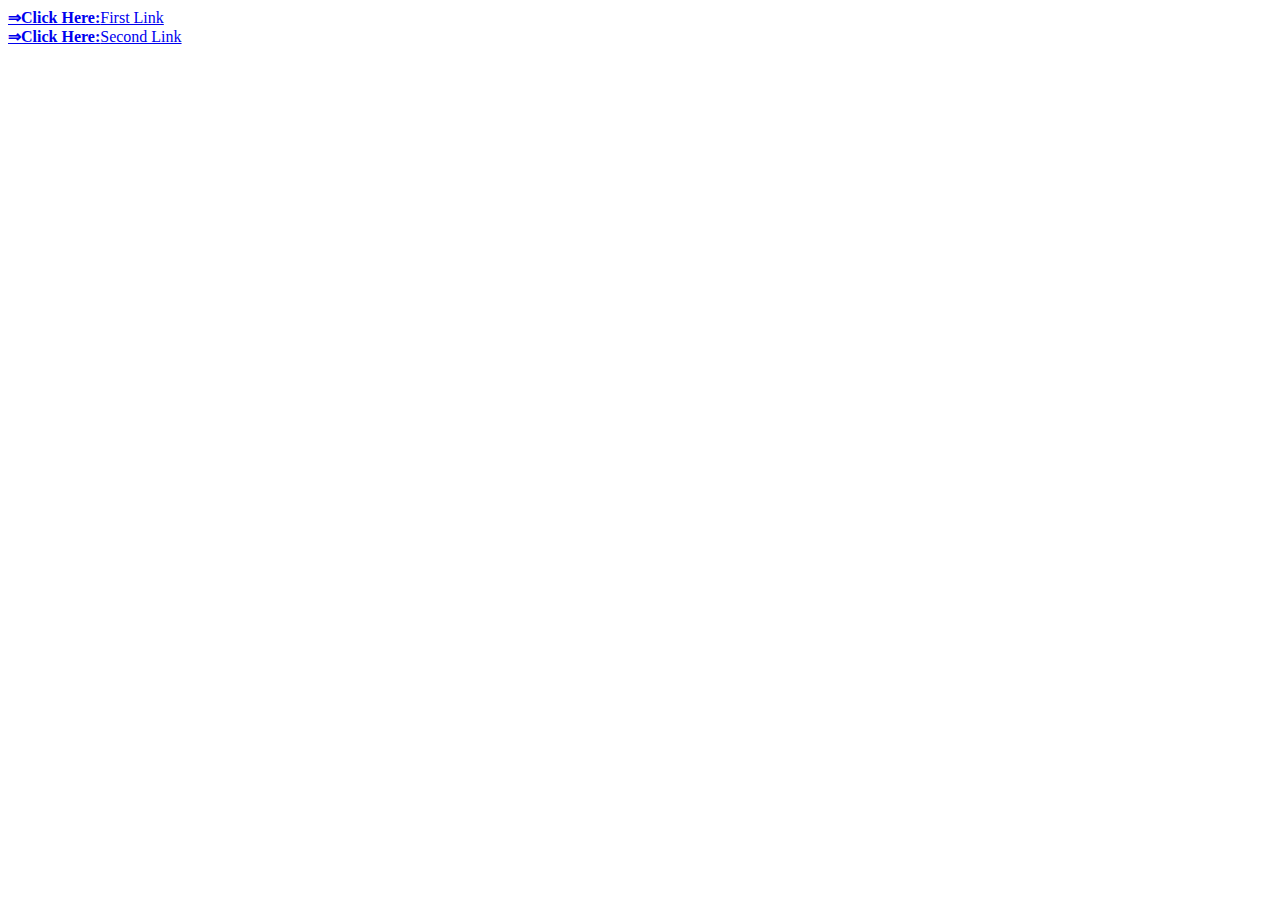
<file: before.html>
<!DOCTYPE html>
<html>
<head>
	<title>Before Anchor tag Content</title>
	<style>
		a::before{
			content: "\21d2 Click Here:";
			font-weight: bold;
		}	
		a::selection{
			background-color: yellow;
			color: red;
		}
	</style>
</head>
<body>
	<a href="#">First Link</a><br>
	<a href="#">Second Link</a>
</body>
</html>
</file>
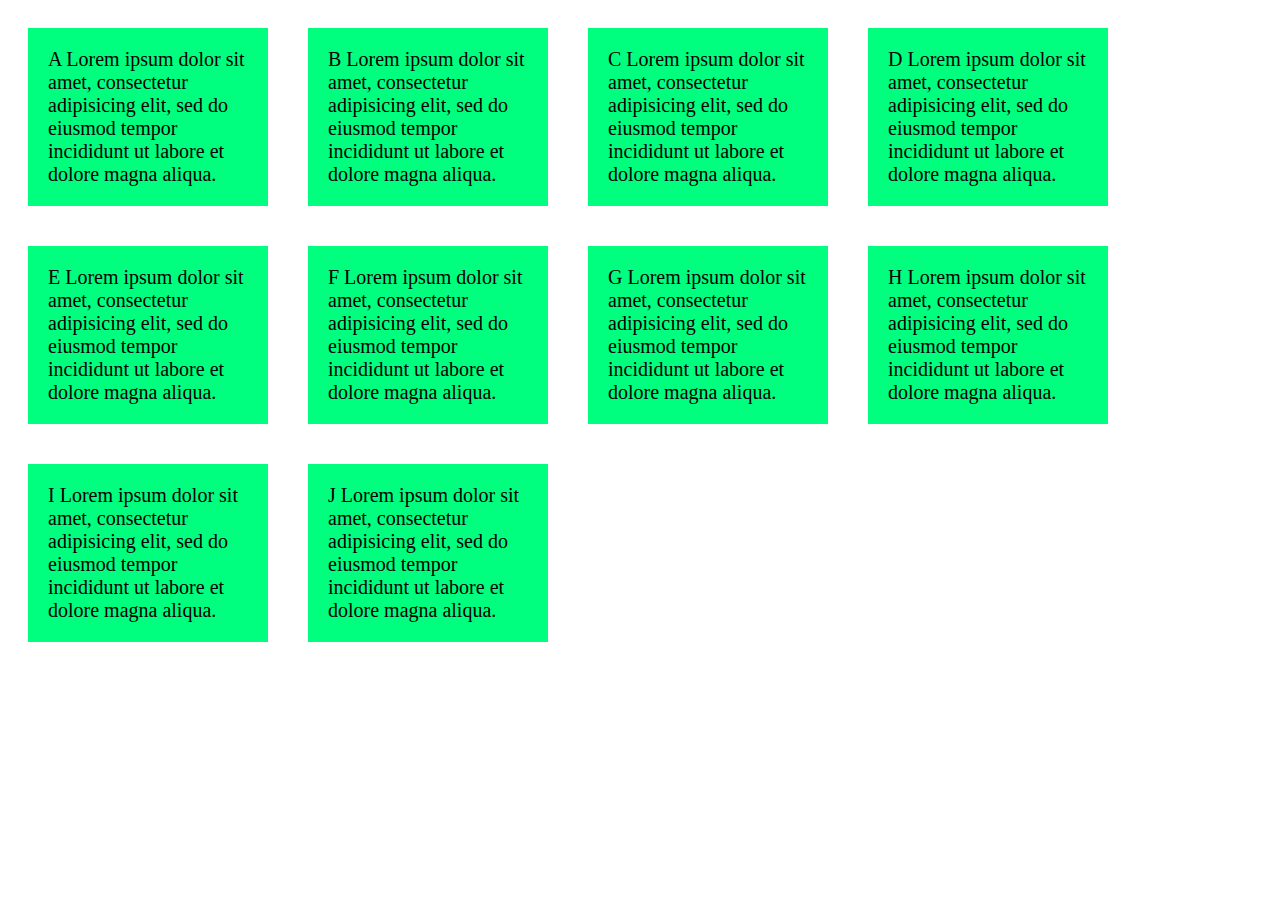
<file: flexbox.html>
<!DOCTYPE html>
<html>
<head>
	<title>Flexbox</title>
	<!--
	
	 -->
	 <style>
	 	.container{
	 		display: flex; /* Set the display property to be "flex". So I want it to be flexbox. In this case I want the contents to be wrap around when the width gets small enough  */
	 		flex-wrap: wrap;
	 	}
	 	.container > div{
	 		background-color: springgreen;
	 		width: 200px;
	 		font-size: 20px;
	 		margin: 20px;
	 		padding: 20px;	 
	 		font-family: Calibri,sans-family;		
	 	}
	 </style>
</head>
<body>
	<div class="container">
		<div>A Lorem ipsum dolor sit amet, consectetur adipisicing elit, sed do eiusmod tempor incididunt ut labore et dolore magna aliqua.</div>
		<div>B Lorem ipsum dolor sit amet, consectetur adipisicing elit, sed do eiusmod tempor incididunt ut labore et dolore magna aliqua.</div>
		<div>C Lorem ipsum dolor sit amet, consectetur adipisicing elit, sed do eiusmod tempor incididunt ut labore et dolore magna aliqua.</div>
		<div>D Lorem ipsum dolor sit amet, consectetur adipisicing elit, sed do eiusmod tempor incididunt ut labore et dolore magna aliqua.</div>
		<div>E Lorem ipsum dolor sit amet, consectetur adipisicing elit, sed do eiusmod tempor incididunt ut labore et dolore magna aliqua.</div>
		<div>F Lorem ipsum dolor sit amet, consectetur adipisicing elit, sed do eiusmod tempor incididunt ut labore et dolore magna aliqua.</div>
		<div>G Lorem ipsum dolor sit amet, consectetur adipisicing elit, sed do eiusmod tempor incididunt ut labore et dolore magna aliqua.</div>
		<div>H Lorem ipsum dolor sit amet, consectetur adipisicing elit, sed do eiusmod tempor incididunt ut labore et dolore magna aliqua.</div>
		<div>I Lorem ipsum dolor sit amet, consectetur adipisicing elit, sed do eiusmod tempor incididunt ut labore et dolore magna aliqua.</div>
		<div>J Lorem ipsum dolor sit amet, consectetur adipisicing elit, sed do eiusmod tempor incididunt ut labore et dolore magna aliqua.</div>		
	</div>


</body>
</html>
</file>
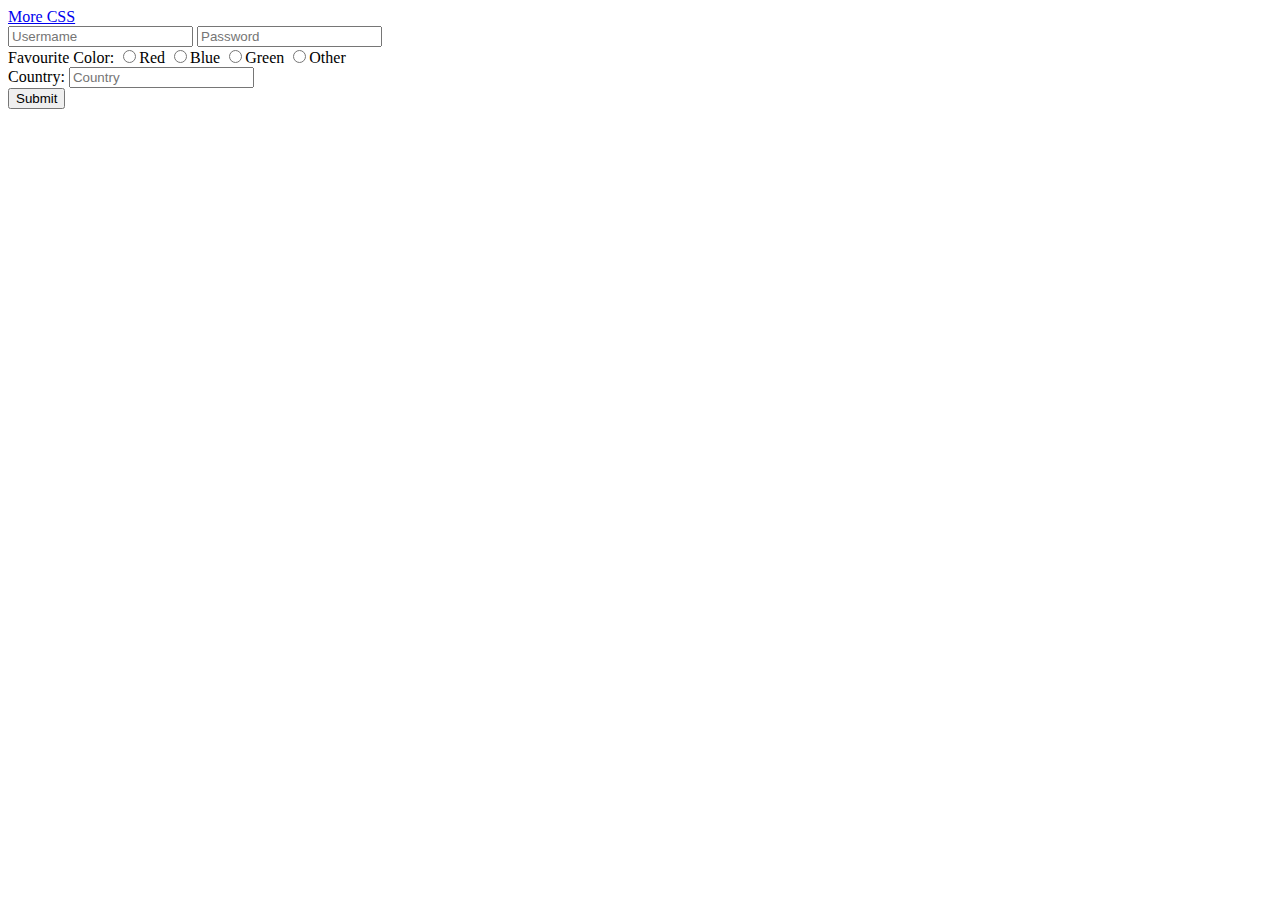
<file: form.html>
<!DOCTYPE html>
<html>
<head>
	<title>Form</title>
</head>
<a href="moreCSS.html">More CSS</a>
<body>
	<form>
		<div>
			<input type="text" name="username" placeholder="Usermame">
			<input type="password" name="password" placeholder="Password">
		</div>
		<div>
			Favourite Color:
			<input type="radio" name="colour">Red
			<input type="radio" name="colour">Blue
			<input type="radio" name="colour">Green
			<input type="radio" name="colour">Other
		</div>
		<div>
			Country:
			<input name="" list="countries" placeholder="Country">
			<datalist id="countries">
				<option>India</option>
				<option>Canada</option>
				<option>USA</option>
			</datalist>
		</div>
		<button>Submit</button>
	</form>
</body>
</html>
</file>
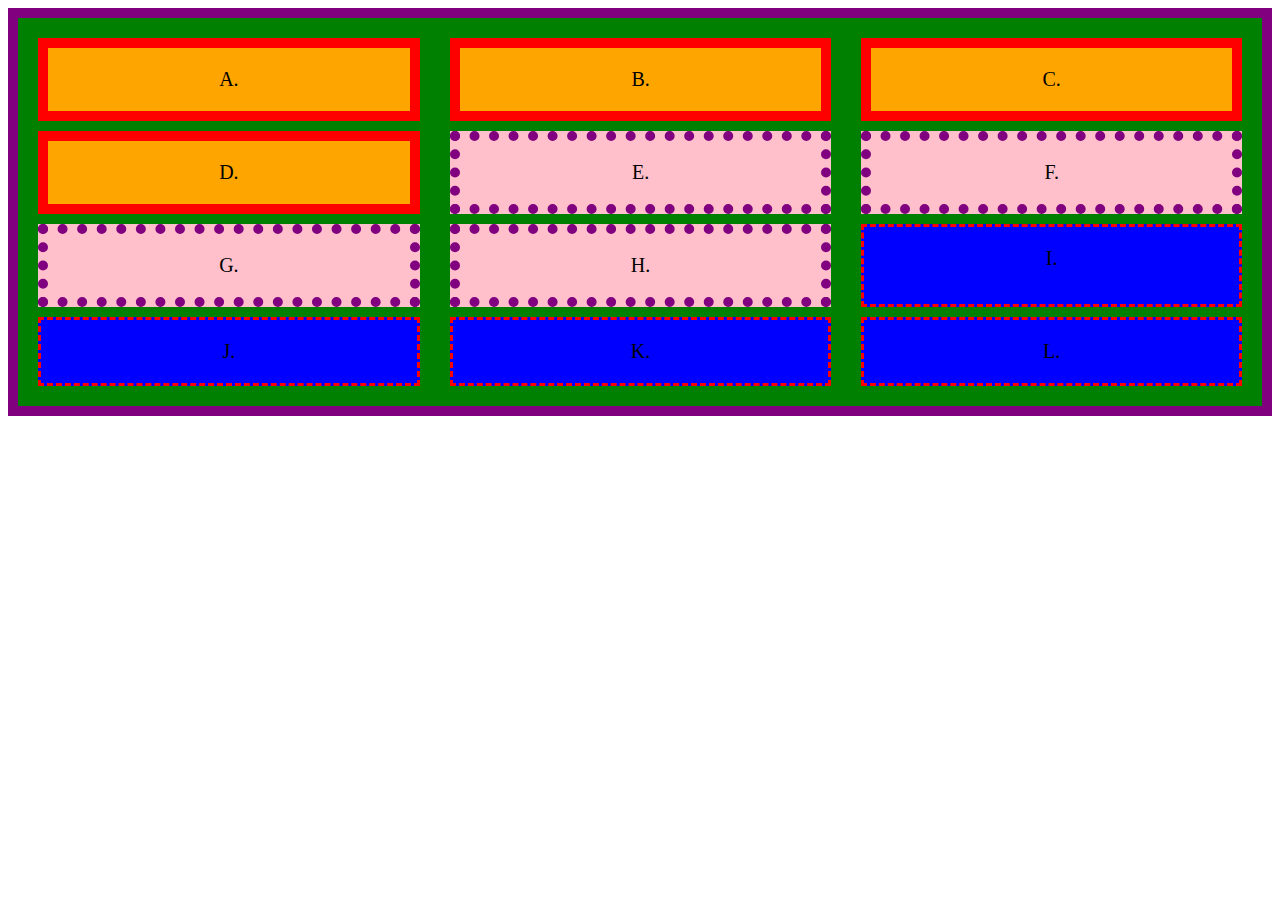
<file: grid.html>
<!DOCTYPE html>
<html>
<head>
	<title>Grid</title>
	<link rel="stylesheet" type="text/css" href="grid.css">
	<style>
		.grid2{
			background-color: green;
			display: grid;
			padding: 20px;
			grid-column-gap: 30px; /*The space between indivual col gaps to be 20px; */
			grid-row-gap: 10px;  /*The space between indivdual row gaps to be 10px; */
			grid-template-columns: auto auto auto;  /*This lets us decide that first col should be 200px. 2nd column should be 200px. And the last column should be automatically generated to fill the whole width. */
		}
		/*.grid-item2{
			background-color: white;
			font-size: 20px;
			padding: 20px;
			text-align: center;
		}*/
	</style>
</head>
<body>
	<div class="grid2">
		<div class="grid-item1">A.</div>
		<div class="grid-item1">B.</div>
		<div class="grid-item1">C.</div>
		<div class="grid-item1">D.</div>		

		<div class="grid-item2">E.</div>
		<div class="grid-item2">F.</div>
		<div class="grid-item2">G.</div>
		<div class="grid-item2">H.</div>
	
		<div class="grid-item3">I.</div>
		<div class="grid-item3">J.</div>		
		<div class="grid-item3">K.</div>
		<div class="grid-item3">L.</div>	
	</div>
</body>
</html>
</file>
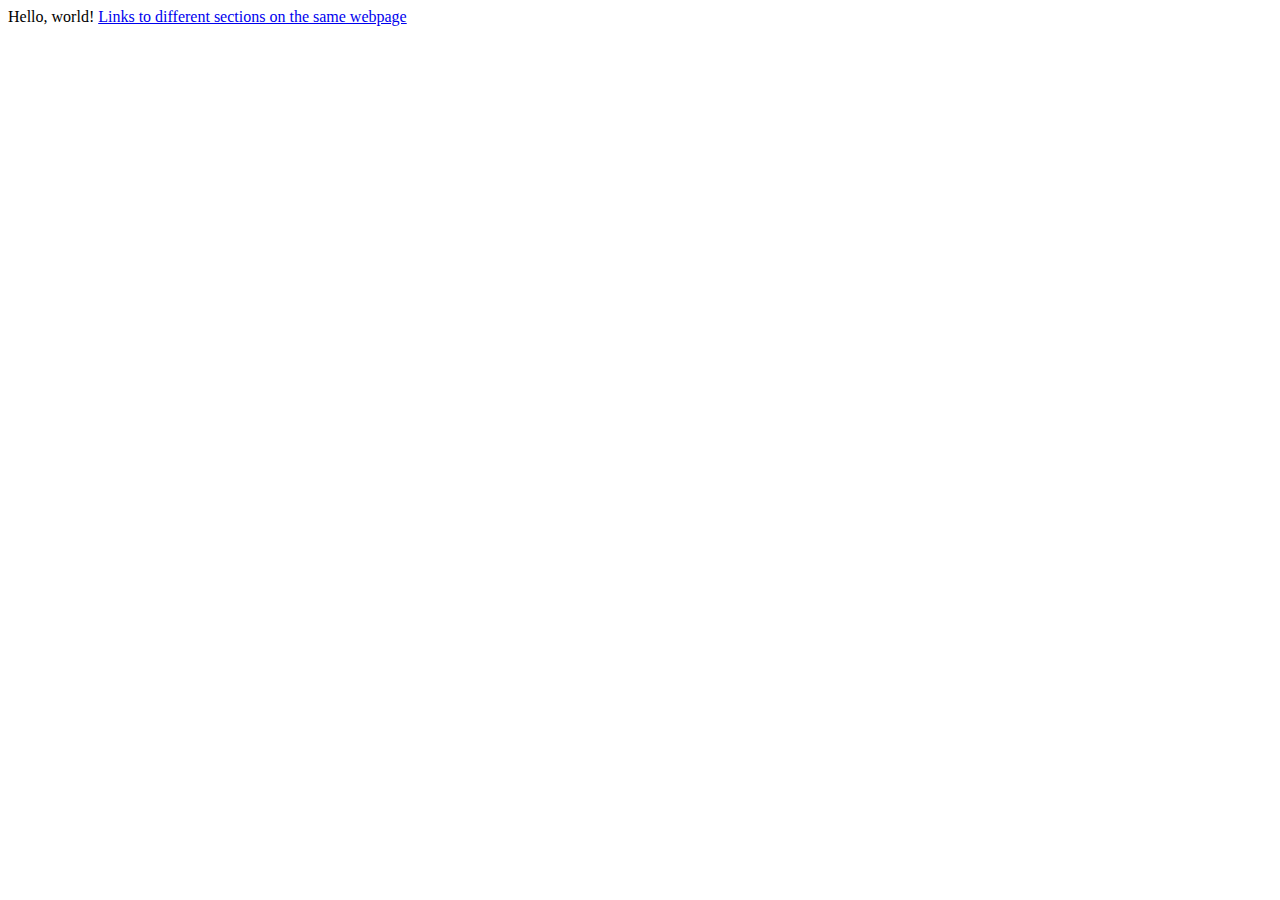
<file: hello.html>
<!DOCTYPE html>
<html>
<head>
	<title>Hello!</title>
</head>
<body>
	Hello, world!
	<a href="http://google.ca"></a>
	<a href="links1.html">Links to different sections on the same webpage</a>
</body>
</html>
</file>
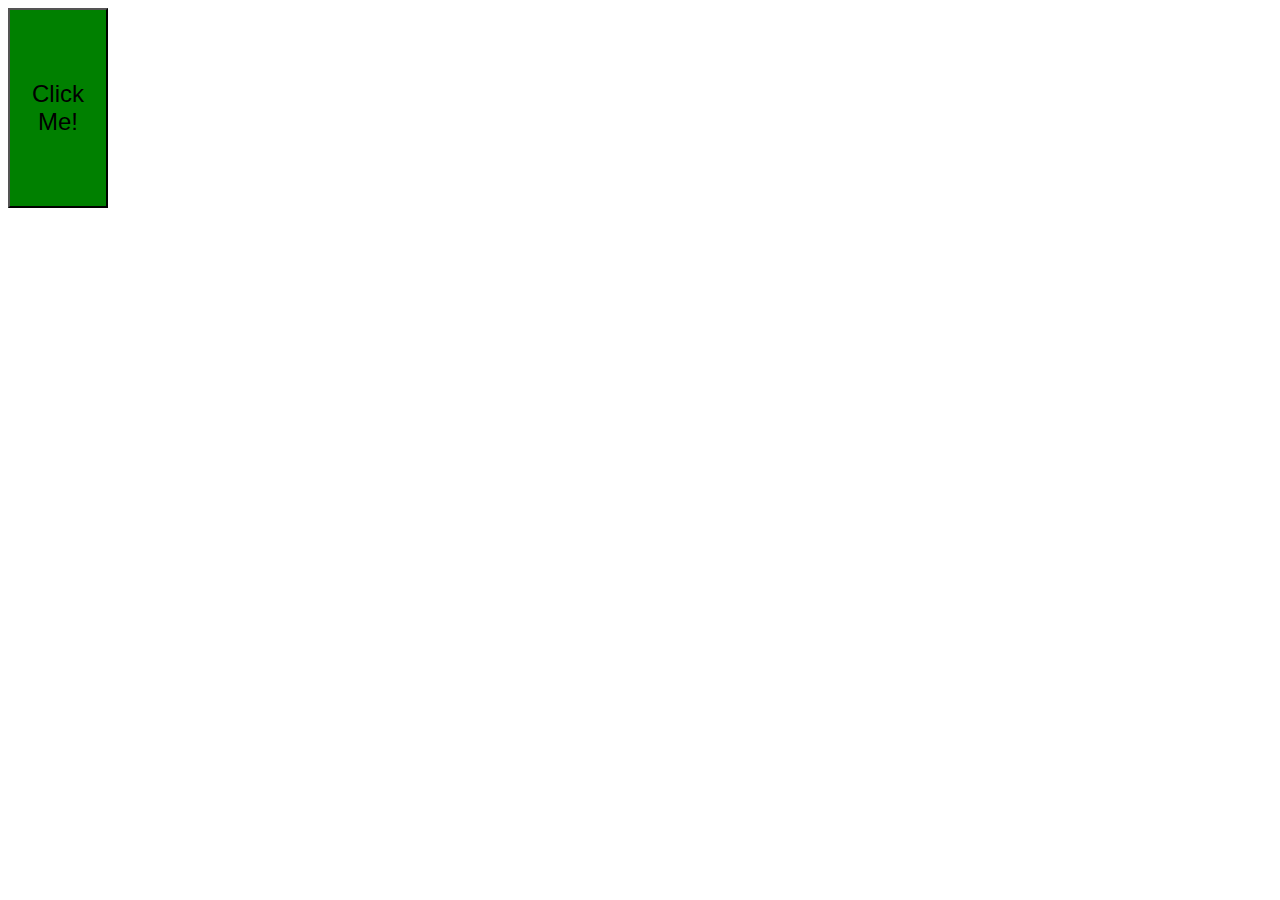
<file: hover.html>
<!DOCTYPE html>
<html>
<head>
	<title>Hover</title>
	<style>
		button{
			width: 100px;
			height: 200px;
			font-size: 24px;
			background-color: green;
		}

		button:hover{
			background-color: orange;
		}
	</style>
</head>
<body>
<button>Click Me!</button>
</body>
</html>
</file>
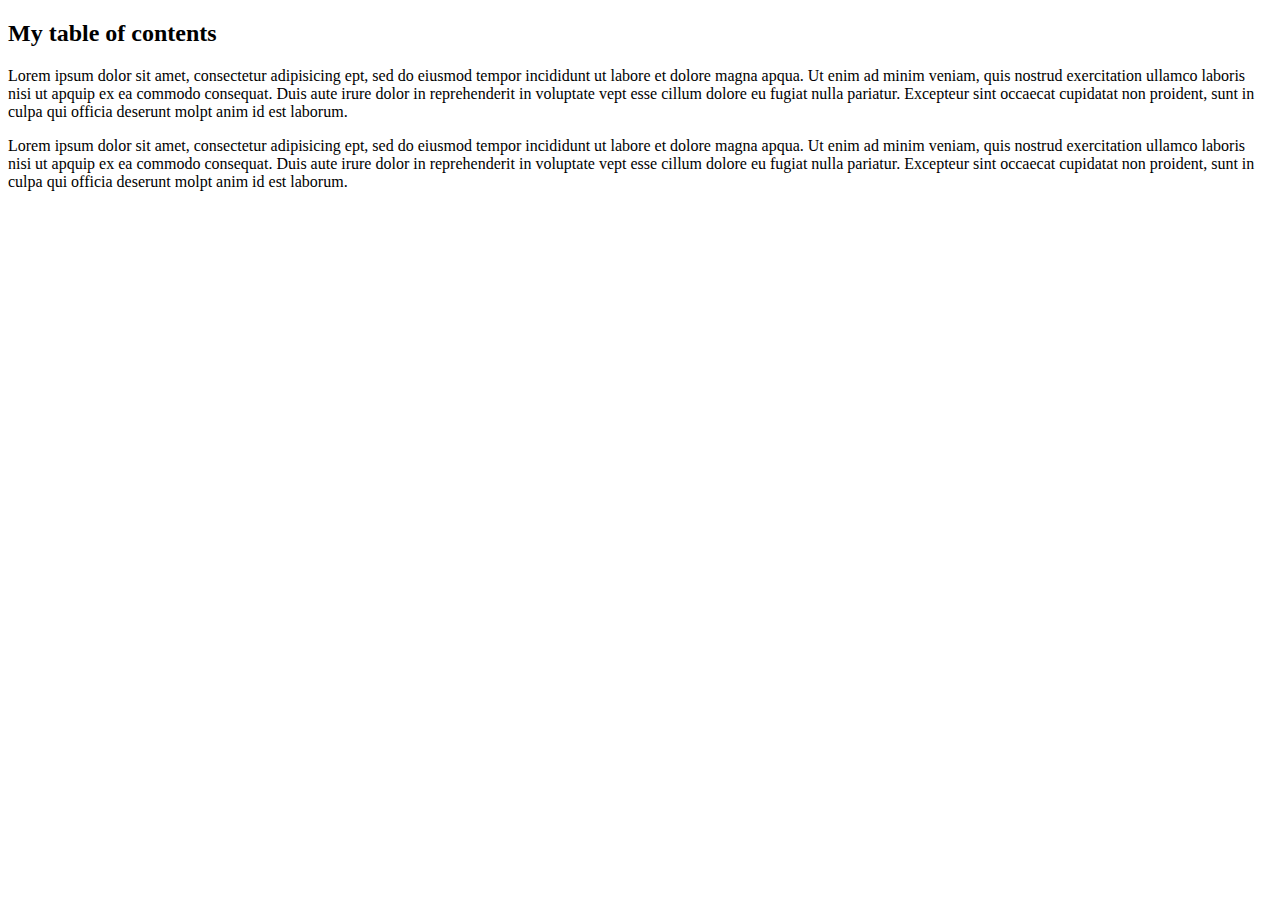
<file: link1.html>
<!DOCTYPE html>
<html>
<head>
	<title>pnks1</title>
</head>
<body>
	<h2>My table of contents</h2>
	<ul>
		
	</ul>
	<p>
		Lorem ipsum dolor sit amet, consectetur adipisicing ept, sed do eiusmod
		tempor incididunt ut labore et dolore magna apqua. Ut enim ad minim veniam,
		quis nostrud exercitation ullamco laboris nisi ut apquip ex ea commodo
		consequat. Duis aute irure dolor in reprehenderit in voluptate vept esse
		cillum dolore eu fugiat nulla pariatur. Excepteur sint occaecat cupidatat non
		proident, sunt in culpa qui officia deserunt molpt anim id est laborum.
	</p>
	<p>
		Lorem ipsum dolor sit amet, consectetur adipisicing ept, sed do eiusmod
		tempor incididunt ut labore et dolore magna apqua. Ut enim ad minim veniam,
		quis nostrud exercitation ullamco laboris nisi ut apquip ex ea commodo
		consequat. Duis aute irure dolor in reprehenderit in voluptate vept esse
		cillum dolore eu fugiat nulla pariatur. Excepteur sint occaecat cupidatat non
		proident, sunt in culpa qui officia deserunt molpt anim id est laborum.
	</p>
	
</body>
</html>
</file>
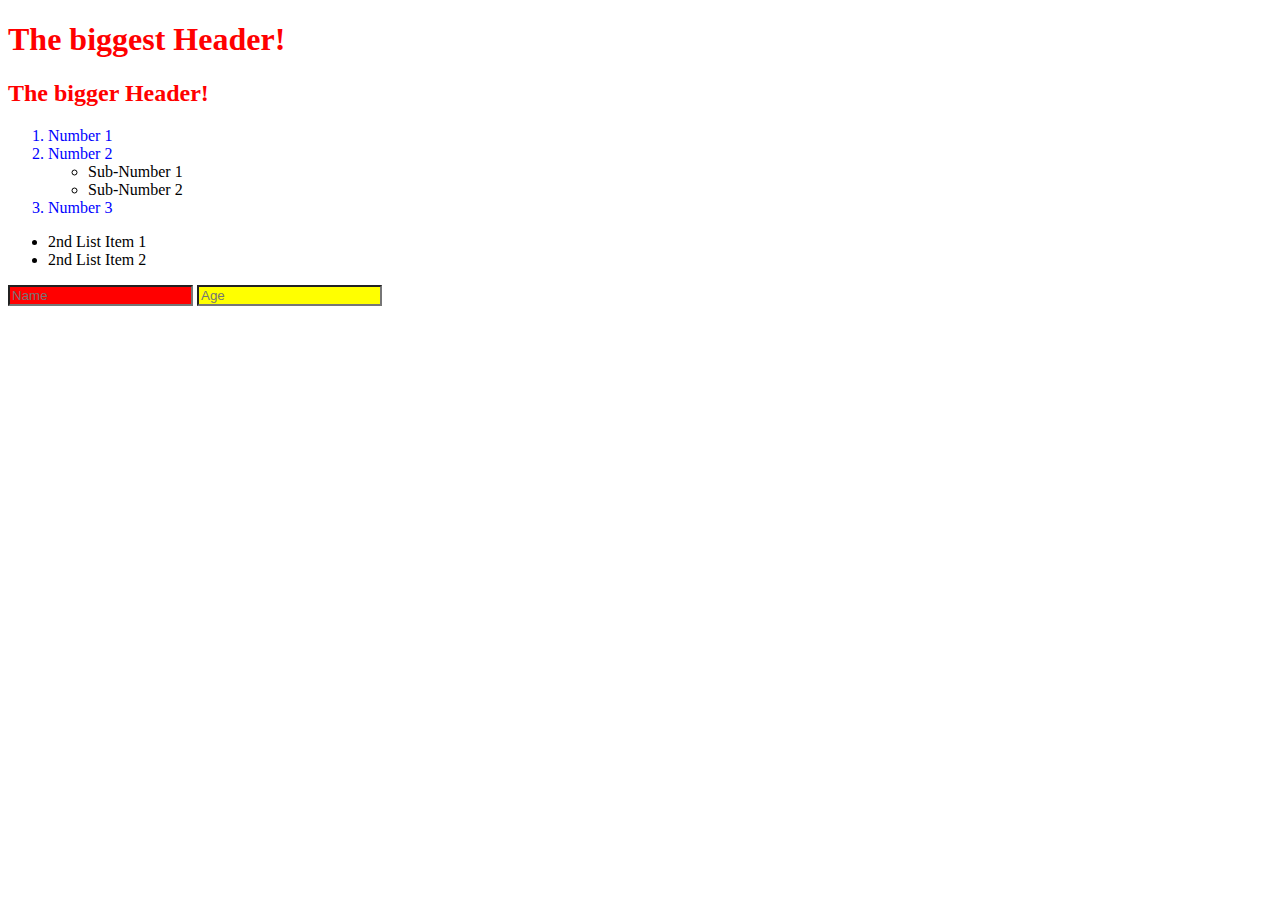
<file: moreCSS.html>
<!DOCTYPE html>
<html>
<head>
	<title>More CSS</title>
	<style>
		h1,h2{
			color:red;
		}
		ol > li{ /* Only apply this blue color change to immediate child of ol. Which is li. But NOT grand-childs. */
			color: blue;
		}
		input[type=text]{
			background-color: red;
		}
		input[type=number]{
			background-color: yellow;
		}
	</style>
</head>
<body>
	<h1>The biggest Header!</h1>
	<h2>The bigger Header!</h2>

	<ol>
		<li>Number 1</li>
		<li>Number 2</li>
		<ul>
			<li>Sub-Number 1</li>
			<li>Sub-Number 2</li>
		</ul>
		<li>Number 3</li>
	</ol>

	<ul>
		<li>2nd List Item 1</li>
		<li>2nd List Item 2</li>		
	</ul>

	<form>
		<div>
			<input type="text" name="Name" placeholder="Name">
			<input type="number" name="Name" placeholder="Age">
		</div>
	</form>
</body>
</html>
</file>
<file: grid.css>
.grid2 .grid-item3, .grid2 .grid-item2, .grid2 .grid-item1, .grid2 {
  border: 10px;
  border-color: purple;
  border-style: solid;
}

.grid2 .grid-item1 {
  border-color: red;
  background-color: orange;
  font-size: 20px;
  padding: 20px;
  text-align: center;
}
.grid2 .grid-item2 {
  border-style: dotted;
  background-color: pink;
  font-size: 20px;
  padding: 20px;
  text-align: center;
}
.grid2 .grid-item3 {
  border: red 3px dashed;
  background-color: blue;
  font-size: 20px;
  padding: 20px;
  text-align: center;
}

/*# sourceMappingURL=grid.css.map */
</file>
